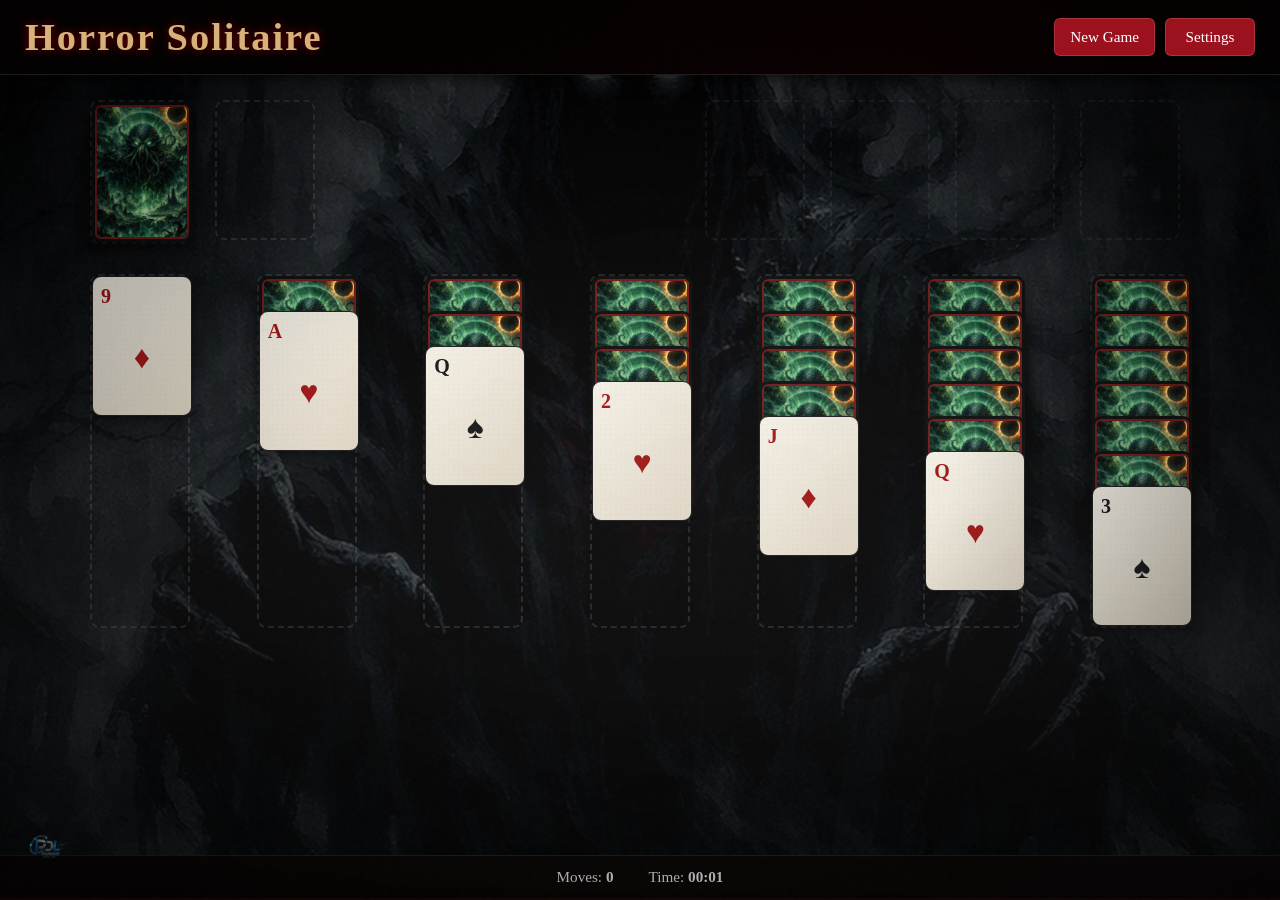
<file: index.html>
<!DOCTYPE html>
<html lang="en">

<head>
    <meta charset="UTF-8">

    <meta name="viewport"
          content="width=device-width, initial-scale=1.0">

    <meta name="theme-color"
          content="#170707">

    <meta name="description"
          content="A dark and atmospheric horror-themed Solitaire game.">

    <title>Horror Solitaire</title>


    <!-- Main stylesheet -->
    <link rel="stylesheet" href="style.css">

    <!-- Additional stylesheets -->
    <link rel="stylesheet" href="css/animations.css">
    <link rel="stylesheet" href="css/cards.css">
    <link rel="stylesheet" href="css/menus.css">
    <link rel="stylesheet" href="css/themes.css">


    <!-- PWA manifest -->
    <link rel="manifest" href="manifest.json">

    <!-- Icons -->
    <link rel="icon" href="assets/icons/icon-192.png">
    <link rel="apple-touch-icon" href="assets/icons/icon-512.png">

</head>


<body data-theme="bloodmoon" data-cardback="cardback-3">


    <!-- ======================================
         HEADER
         ====================================== -->

    <header class="game-header">

        <h1>Horror Solitaire</h1>

        <div class="game-controls">

            <button id="new-game">
                New Game
            </button>

            <button id="settings">
                Settings
            </button>

        </div>

    </header>


    <!-- ======================================
         GAME BOARD
         ====================================== -->

    <main id="game-board">


        <!-- ==================================
             STOCK / WASTE / FOUNDATIONS
             ================================== -->

        <section class="top-row">


            <!-- Stock -->

            <div id="stock"
                 class="card-pile"
                 aria-label="Stock pile">
            </div>


            <!-- Waste -->

            <div id="waste"
                 class="card-pile"
                 aria-label="Waste pile">
            </div>


            <!-- Space between waste and foundations -->

            <div class="spacer"></div>


            <!-- Foundations -->

            <div id="foundation-1"
                 class="card-pile"
                 aria-label="Foundation pile 1">
            </div>

            <div id="foundation-2"
                 class="card-pile"
                 aria-label="Foundation pile 2">
            </div>

            <div id="foundation-3"
                 class="card-pile"
                 aria-label="Foundation pile 3">
            </div>

            <div id="foundation-4"
                 class="card-pile"
                 aria-label="Foundation pile 4">
            </div>

        </section>


        <!-- ==================================
             TABLEAU
             ================================== -->

        <section id="tableau"
                 aria-label="Solitaire tableau">


            <div id="tableau-1"
                 class="tableau-pile">
            </div>

            <div id="tableau-2"
                 class="tableau-pile">
            </div>

            <div id="tableau-3"
                 class="tableau-pile">
            </div>

            <div id="tableau-4"
                 class="tableau-pile">
            </div>

            <div id="tableau-5"
                 class="tableau-pile">
            </div>

            <div id="tableau-6"
                 class="tableau-pile">
            </div>

            <div id="tableau-7"
                 class="tableau-pile">
            </div>

        </section>

    </main>


    <!-- ======================================
         FOOTER / GAME INFORMATION
         ====================================== -->

    <footer class="game-footer">

        <span>
            Moves:
            <strong id="moves">0</strong>
        </span>

        <span>
            Time:
            <strong id="timer">00:00</strong>
        </span>

    </footer>


    <!-- ======================================
         BRAND WATERMARK
         ====================================== -->

    <img id="brand-watermark"
         src="assets/branding/pdl-watermark.png"
         alt=""
         aria-hidden="true">


    <!-- Background ambience (starts off; enabled from Settings) -->
    <audio id="bg-music"
           src="assets/audio/ambience.mp3"
           loop
           preload="none">
    </audio>


    <!-- ======================================
         DRIFTING FOG (purely decorative, CSS-driven)
         ====================================== -->

    <div class="fog-layer" aria-hidden="true"></div>
    <div class="fog-layer fog-layer-2" aria-hidden="true"></div>


    <!-- ======================================
         JUMP SCARE OVERLAY
         ====================================== -->

    <div id="jumpscare-overlay" aria-hidden="true">
        <img src="assets/backgrounds/board-1280.jpg" alt="">
    </div>


    <!-- ======================================
         SETTINGS DIALOG
         ====================================== -->

    <dialog id="settings-dialog">

        <h2>Game Settings</h2>


        <label for="theme">
            Horror Theme
        </label>


        <select id="theme">

            <option value="graveyard">
                Graveyard
            </option>

            <option value="haunted">
                Haunted Mansion
            </option>

            <option value="bloodmoon"
                    selected>
                Blood Moon
            </option>

        </select>


        <label for="cardback">
            Card Back Design
        </label>


        <select id="cardback">

            <option value="cardback-1">
                Alley Wraith
            </option>

            <option value="cardback-2">
                Horned Reaper
            </option>

            <option value="cardback-3"
                    selected>
                Cosmic Old One
            </option>

        </select>


        <label for="music-toggle">
            Background Music
        </label>


        <select id="music-toggle">

            <option value="off"
                    selected>
                Off
            </option>

            <option value="on">
                On
            </option>

        </select>


        <label for="jumpscare-toggle">
            Jump Scares
        </label>


        <select id="jumpscare-toggle">

            <option value="on"
                    selected>
                On
            </option>

            <option value="off">
                Off
            </option>

        </select>


        <button id="close-settings">
            Close
        </button>

    </dialog>


    <!-- ======================================
         JAVASCRIPT
         ====================================== -->

    <script src="app.js"></script>


</body>

</html>
</file>
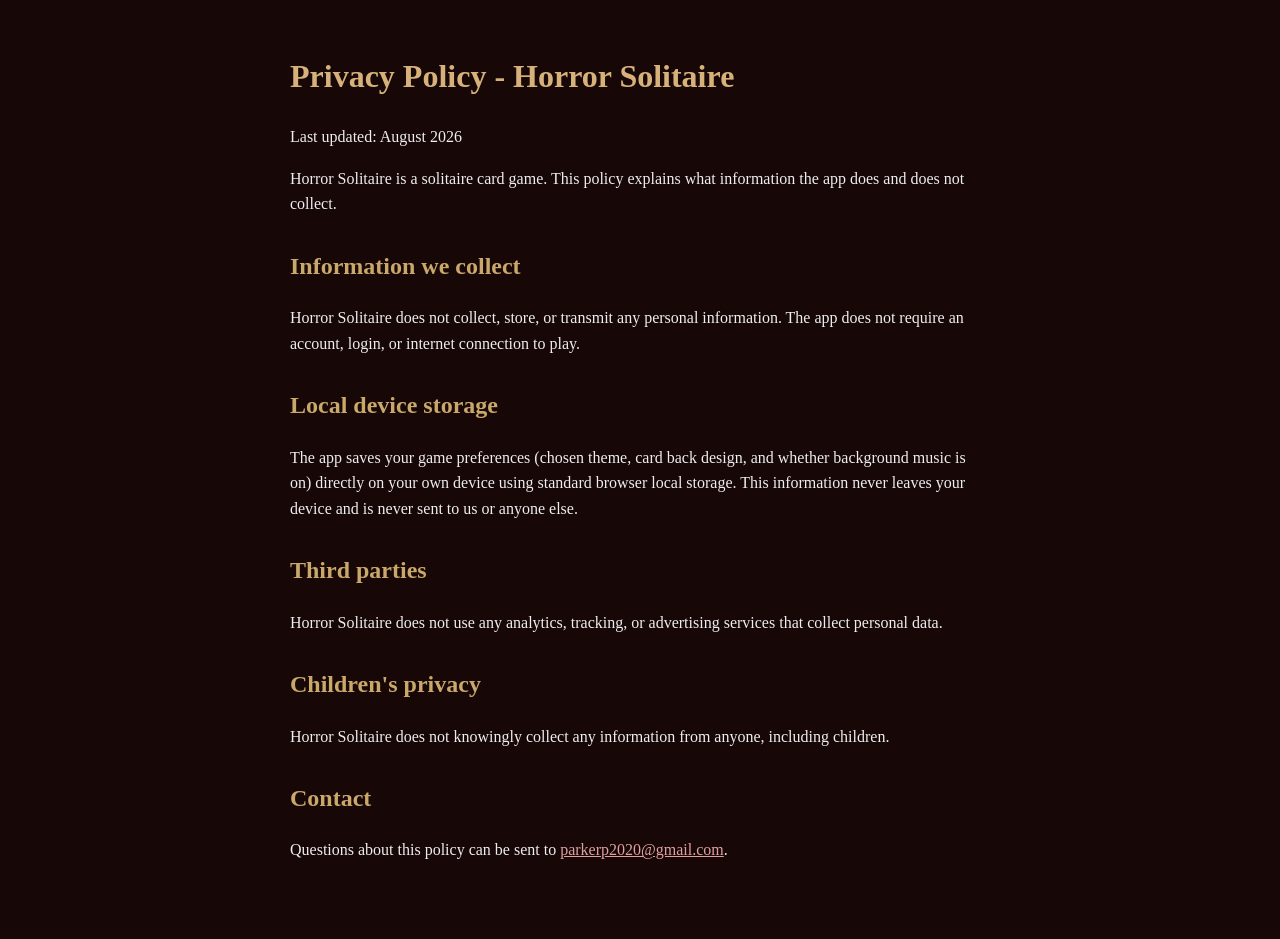
<file: privacy.html>
<!DOCTYPE html>
<html lang="en">
<head>
<meta charset="UTF-8">
<meta name="viewport" content="width=device-width, initial-scale=1.0">
<title>Privacy Policy - Horror Solitaire</title>
<style>
  body {
    font-family: Georgia, "Times New Roman", serif;
    background: #170707;
    color: #eee;
    max-width: 700px;
    margin: 0 auto;
    padding: 30px 20px 60px;
    line-height: 1.6;
  }
  h1 { color: #d6b27a; }
  h2 { color: #c9a86a; margin-top: 30px; }
  a { color: #e0a0a0; }
</style>
</head>
<body>

<h1>Privacy Policy - Horror Solitaire</h1>
<p>Last updated: August 2026</p>

<p>Horror Solitaire is a solitaire card game. This policy explains what
information the app does and does not collect.</p>

<h2>Information we collect</h2>
<p>Horror Solitaire does not collect, store, or transmit any personal
information. The app does not require an account, login, or internet
connection to play.</p>

<h2>Local device storage</h2>
<p>The app saves your game preferences (chosen theme, card back design,
and whether background music is on) directly on your own device using
standard browser local storage. This information never leaves your
device and is never sent to us or anyone else.</p>

<h2>Third parties</h2>
<p>Horror Solitaire does not use any analytics, tracking, or advertising
services that collect personal data.</p>

<h2>Children's privacy</h2>
<p>Horror Solitaire does not knowingly collect any information from
anyone, including children.</p>

<h2>Contact</h2>
<p>Questions about this policy can be sent to
<a href="mailto:parkerp2020@gmail.com">parkerp2020@gmail.com</a>.</p>

</body>
</html>
</file>
<file: style.css>
* {
    box-sizing: border-box;
    margin: 0;
    padding: 0;
}

:root {
    --table-color: #151515;
    --card-color: #f1eadc;
    --card-shadow: 0 8px 18px rgba(0, 0, 0, 0.6);
    --accent-color: #8b0000;
    --text-color: #eee;
}

html,
body {
    width: 100%;
    min-height: 100%;
}

body {
    font-family: Georgia, "Times New Roman", serif;
    background: var(--table-color);
    color: var(--text-color);
    overflow-x: hidden;
    transition:
        background 0.5s ease,
        color 0.5s ease;
}


/* ==========================================
   HORROR THEMES
   ========================================== */

body[data-theme="graveyard"] {
    --table-color: #101512;
    --accent-color: #566b52;
}

body[data-theme="haunted"] {
    --table-color: #171218;
    --accent-color: #6d3b6d;
}

body[data-theme="bloodmoon"] {
    --table-color: #170707;
    --accent-color: #9b111e;
}


/* ==========================================
   HEADER
   ========================================== */

.game-header {
    width: 100%;
    padding: 15px 25px;

    display: flex;
    justify-content: space-between;
    align-items: center;

    background: rgba(0, 0, 0, 0.75);

    border-bottom: 1px solid
        rgba(255, 255, 255, 0.1);

    box-shadow:
        0 4px 15px rgba(0, 0, 0, 0.7);
}

.game-header h1 {
    font-size: clamp(1.4rem, 3vw, 2.4rem);
    letter-spacing: 2px;
    text-shadow:
        0 2px 5px #000;
}

.game-controls {
    display: flex;
    gap: 10px;
}


/* ==========================================
   BUTTONS
   ========================================== */

button {
    border: 1px solid
        rgba(255, 255, 255, 0.15);

    border-radius: 6px;

    padding: 9px 15px;

    background: var(--accent-color);

    color: white;

    font-family: inherit;
    font-size: 0.95rem;

    cursor: pointer;

    transition:
        transform 0.15s ease,
        filter 0.15s ease;
}

button:hover {
    filter: brightness(1.25);
}

button:active {
    transform: scale(0.95);
}


/* ==========================================
   GAME BOARD
   ========================================== */

#game-board {
    width: 100%;
    min-height: calc(100vh - 120px);

    padding: 25px;

    background:
        radial-gradient(
            circle at center,
            rgba(255, 255, 255, 0.025),
            transparent 60%
        );

    position: relative;
}


/* ==========================================
   TOP ROW
   ========================================== */

.top-row {
    display: grid;

    grid-template-columns:
        repeat(2, minmax(80px, 110px))
        1fr
        repeat(4, minmax(80px, 110px));

    gap: 15px;

    align-items: start;

    max-width: 1100px;

    margin: 0 auto 30px;
}

.spacer {
    min-width: 20px;
}


/* ==========================================
   CARD PILES
   ========================================== */

.card-pile,
.tableau-pile {
    position: relative;

    width: 100px;
    min-height: 140px;

    border-radius: 9px;

    border: 2px dashed
        rgba(255, 255, 255, 0.12);

    background:
        rgba(0, 0, 0, 0.12);
}

.card-pile.empty {
    opacity: 0.5;
}


/* ==========================================
   TABLEAU
   ========================================== */

#tableau {
    width: 100%;

    max-width: 1100px;

    margin: 0 auto;

    display: grid;

    grid-template-columns:
        repeat(7, minmax(70px, 100px));

    justify-content: space-between;

    gap: 12px;
}

.tableau-pile {
    min-height: 350px;
}


/* ==========================================
   CARDS
   ========================================== */

.card {
    position: relative;

    width: 100px;
    height: 140px;

    border-radius: 9px;

    background: var(--card-color);

    color: #111;

    border: 1px solid #222;

    box-shadow: var(--card-shadow);

    user-select: none;

    cursor: pointer;

    display: flex;

    flex-direction: column;

    justify-content: space-between;

    padding: 8px;

    font-family:
        Georgia,
        "Times New Roman",
        serif;

    transition:
        transform 0.15s ease,
        box-shadow 0.15s ease;
}

.card:hover {
    transform: translateY(-3px);

    box-shadow:
        0 12px 25px
        rgba(0, 0, 0, 0.75);
}


/* ==========================================
   CARD RANK
   ========================================== */

.card-rank {
    font-size: 1.25rem;

    font-weight: bold;
}

.card-suit {
    font-size: 2rem;

    align-self: center;

    margin-top: auto;
    margin-bottom: auto;
}


/* ==========================================
   RED SUITS
   ========================================== */

.card.hearts,
.card.diamonds {
    color: #a00000;
}


/* ==========================================
   FACE-DOWN CARD
   ========================================== */

.card.face-down {
    background:
        repeating-linear-gradient(
            45deg,
            #190808,
            #190808 6px,
            #3a0d0d 6px,
            #3a0d0d 12px
        );

    background-size: cover;
    background-position: center;

    border: 3px solid #090909;

    box-shadow:
        inset 0 0 0 2px rgba(255, 255, 255, 0.08),
        0 5px 12px rgba(0, 0, 0, 0.65);

    color: #c9a86a;

    display: flex;

    align-items: center;
    justify-content: center;

    font-size: 2.5rem;

    text-shadow:
        0 2px 5px #000;
}


/* Selectable card-back artwork (Settings → Card Back Design) */

body[data-cardback="cardback-1"] .card.face-down {
    background-image: url("assets/cards/cardback-1.jpg");
    background-size: cover;
    background-position: center;
    background-repeat: no-repeat;
}

body[data-cardback="cardback-2"] .card.face-down {
    background-image: url("assets/cards/cardback-2.jpg");
    background-size: cover;
    background-position: center;
    background-repeat: no-repeat;
}

body[data-cardback="cardback-3"] .card.face-down {
    background-image: url("assets/cards/cardback-3.jpg");
    background-size: cover;
    background-position: center;
    background-repeat: no-repeat;
}

/* Hide the plain skull glyph once real artwork is showing */
body[data-cardback] .card.face-down::before {
    display: none;
}


/* ==========================================
   STACKING CARDS
   ========================================== */

.tableau-pile .card {
    margin-bottom: -105px;
}

.tableau-pile .card:last-child {
    margin-bottom: 0;
}


/* ==========================================
   FOOTER
   ========================================== */

.game-footer {
    width: 100%;

    padding: 12px 20px;

    display: flex;

    justify-content: center;

    gap: 35px;

    background:
        rgba(0, 0, 0, 0.8);

    border-top:
        1px solid
        rgba(255, 255, 255, 0.1);

    font-size: 0.95rem;
}


/* ==========================================
   SETTINGS
   ========================================== */

dialog {
    border: 1px solid
        rgba(255, 255, 255, 0.15);

    border-radius: 10px;

    padding: 25px;

    background: #151515;

    color: white;

    box-shadow:
        0 20px 60px
        rgba(0, 0, 0, 0.9);

    margin: auto;

    min-width: 280px;
}

dialog::backdrop {
    background:
        rgba(0, 0, 0, 0.75);
}

dialog h2 {
    margin-bottom: 20px;
}

dialog label {
    display: block;

    margin-bottom: 7px;
}

dialog select {
    width: 100%;

    padding: 9px;

    margin-bottom: 20px;

    background: #222;

    color: white;

    border: 1px solid #555;

    border-radius: 5px;
}


/* ==========================================
   BRAND WATERMARK
   ========================================== */

#brand-watermark {
    position: fixed;
    left: 14px;
    bottom: 14px;

    width: 70px;
    height: auto;

    pointer-events: none;
    user-select: none;

    z-index: 7;

    opacity: 0.8;
}

@media (max-width: 700px) {
    #brand-watermark {
        width: 46px;
        left: 8px;
        bottom: 8px;
    }
}


/* ==========================================
   DRIFTING FOG
   ========================================== */

.fog-layer {
    position: fixed;
    top: 0;
    left: -20%;

    width: 140%;
    height: 100%;

    pointer-events: none;
    user-select: none;

    z-index: 4;

    background-image:
        radial-gradient(
            ellipse at 20% 60%,
            rgba(255, 255, 255, 0.06),
            transparent 60%
        ),
        radial-gradient(
            ellipse at 55% 35%,
            rgba(255, 255, 255, 0.045),
            transparent 55%
        ),
        radial-gradient(
            ellipse at 85% 70%,
            rgba(255, 255, 255, 0.055),
            transparent 60%
        );

    filter: blur(6px);
    opacity: 0.55;

    animation: fog-drift 55s ease-in-out infinite;
}

.fog-layer-2 {
    top: 12%;
    height: 90%;

    opacity: 0.32;

    animation-duration: 85s;
    animation-direction: reverse;
}

@keyframes fog-drift {
    0% {
        transform: translateX(-8%);
    }
    50% {
        transform: translateX(8%);
    }
    100% {
        transform: translateX(-8%);
    }
}


/* ==========================================
   JUMP SCARE OVERLAY
   ========================================== */

#jumpscare-overlay {
    position: fixed;
    inset: 0;

    z-index: 50;

    display: flex;
    align-items: center;
    justify-content: center;

    background: #000;

    opacity: 0;
    pointer-events: none;
}

#jumpscare-overlay img {
    width: 100%;
    height: 100%;

    object-fit: cover;

    filter:
        brightness(1.3)
        contrast(1.25)
        saturate(1.15);
}

#jumpscare-overlay.active {
    animation: jumpscare-flash 0.55s steps(1) forwards;
}

@keyframes jumpscare-flash {
    0% {
        opacity: 0;
    }
    8% {
        opacity: 1;
    }
    75% {
        opacity: 1;
    }
    100% {
        opacity: 0;
    }
}


/* ==========================================
   MOBILE
   ========================================== */

@media (max-width: 700px) {

    .game-header {
        padding: 12px;

        flex-direction: column;

        gap: 10px;

        text-align: center;
    }

    #game-board {
        padding: 12px;
    }

    .top-row {
        grid-template-columns:
            repeat(2, 1fr);

        gap: 10px;

        margin-bottom: 20px;
    }

    .spacer {
        display: none;
    }

    .card-pile,
    .tableau-pile {
        width: 70px;
        min-height: 98px;
    }

    .card {
        width: 70px;
        height: 98px;

        padding: 5px;

        border-radius: 6px;
    }

    .card-rank {
        font-size: 0.9rem;
    }

    .card-suit {
        font-size: 1.4rem;
    }

    .card.face-down {
        font-size: 1.6rem;
    }

    #tableau {
        grid-template-columns:
            repeat(7, 1fr);

        gap: 4px;
    }

    .tableau-pile {
        min-height: 250px;
    }

    .tableau-pile .card {
        margin-bottom: -72px;
    }

    .game-footer {
        gap: 20px;

        font-size: 0.8rem;
    }
}


/* ==========================================
   SMALL PHONES
   ========================================== */

@media (max-width: 400px) {

    #game-board {
        padding: 7px;
    }

    #tableau {
        gap: 2px;
    }

    .card-pile,
    .tableau-pile {
        width: 62px;
    }

    .card {
        width: 62px;
        height: 88px;
    }

    .tableau-pile .card {
        margin-bottom: -64px;
    }

}
</file>
<file: css/animations.css>
/* ==========================================
   HORROR SOLITAIRE - ANIMATIONS
   ========================================== */

@keyframes cardDeal {
    from {
        opacity: 0;
        transform: translateY(-30px) scale(0.95);
    }

    to {
        opacity: 1;
        transform: translateY(0) scale(1);
    }
}

@keyframes cardFlip {
    0% {
        transform: rotateY(0deg);
    }

    50% {
        transform: rotateY(90deg);
    }

    100% {
        transform: rotateY(0deg);
    }
}

@keyframes cardMove {
    from {
        opacity: 0.6;
        transform: scale(1.05);
    }

    to {
        opacity: 1;
        transform: scale(1);
    }
}

@keyframes fadeIn {
    from {
        opacity: 0;
    }

    to {
        opacity: 1;
    }
}

@keyframes fog {
    0% {
        transform: translateX(-5%);
        opacity: 0.15;
    }

    50% {
        transform: translateX(5%);
        opacity: 0.3;
    }

    100% {
        transform: translateX(-5%);
        opacity: 0.15;
    }
}

@keyframes candleFlicker {
    0%, 100% {
        opacity: 0.8;
    }

    50% {
        opacity: 1;
    }
}

@keyframes lightning {
    0%, 92%, 100% {
        opacity: 0;
    }

    93% {
        opacity: 0.5;
    }

    94% {
        opacity: 0;
    }

    96% {
        opacity: 0.3;
    }
}


/* Animation classes */

.card.dealing {
    animation: cardDeal 0.35s ease-out;
}

.card.flipping {
    animation: cardFlip 0.4s ease-in-out;
}

.card.moving {
    animation: cardMove 0.2s ease-out;
}

.fade-in {
    animation: fadeIn 0.5s ease-out;
}

.fog-layer {
    animation: fog 12s ease-in-out infinite;
}

.candle-light {
    animation: candleFlicker 2s ease-in-out infinite;
}

.lightning-effect {
    animation: lightning 8s infinite;
}
</file>
<file: css/cards.css>
/* ==========================================
   HORROR SOLITAIRE - CARDS
   ========================================== */

.card {
    position: relative;
    overflow: hidden;

    background:
        linear-gradient(
            135deg,
            #f5f0e6,
            #ddd4c2
        );

    border: 1px solid #181818;

    box-shadow:
        0 5px 12px rgba(0, 0, 0, 0.65);

    transition:
        transform 0.15s ease,
        box-shadow 0.15s ease;
}


/* Card texture */

.card::after {
    content: "";

    position: absolute;
    inset: 0;

    pointer-events: none;

    background:
        radial-gradient(
            circle,
            rgba(0, 0, 0, 0.05) 1px,
            transparent 1px
        );

    background-size: 5px 5px;

    opacity: 0.4;
}


/* Face-down horror card */

.card.face-down {
    background:
        linear-gradient(
            135deg,
            #120303,
            #4a0b0b
        );

    border: 3px solid #090909;

    box-shadow:
        inset 0 0 0 2px #6f1515,
        0 7px 15px rgba(0, 0, 0, 0.8);
}


/* Decorative border */

.card.face-down::before {
    content: "☠";

    position: absolute;

    inset: 6px;

    display: flex;

    align-items: center;
    justify-content: center;

    border: 1px solid rgba(180, 120, 70, 0.5);

    color: #c59b62;

    font-size: 2rem;
}


/* Remove placeholder symbol */

.card.face-down {
    font-size: 0;
}


/* Red suits */

.card.hearts,
.card.diamonds {
    color: #9d1010;
}


/* Black suits */

.card.clubs,
.card.spades {
    color: #111;
}


/* Card selection */

.card.selected {
    transform: translateY(-8px);

    box-shadow:
        0 0 0 3px #b38b4d,
        0 12px 25px rgba(0, 0, 0, 0.8);
}


/* Card being dragged */

.card.dragging {
    opacity: 0.7;

    transform:
        rotate(3deg)
        scale(1.05);

    z-index: 1000;
}


/* Empty pile */

.card-pile.empty::before,
.tableau-pile:empty::before {
    content: "♠";

    position: absolute;

    inset: 0;

    display: flex;

    align-items: center;
    justify-content: center;

    color: rgba(255, 255, 255, 0.08);

    font-size: 2rem;
}
</file>
<file: css/menus.css>
/* ==========================================
   HORROR SOLITAIRE - MENUS
   ========================================== */

.game-header {
    position: relative;
    z-index: 20;
}

.game-controls button {
    min-width: 90px;
}


/* Settings window */

dialog {
    z-index: 100;

    border: 1px solid #5a1818;

    background:
        linear-gradient(
            145deg,
            #191919,
            #080808
        );

    color: #eee;
}

dialog h2 {
    font-size: 1.5rem;

    letter-spacing: 1px;

    text-shadow:
        0 2px 5px #000;
}


/* Select menu */

dialog select {
    appearance: none;

    cursor: pointer;

    background:
        #111
        url("data:image/svg+xml,%3Csvg xmlns='http://www.w3.org/2000/svg' width='12' height='8'%3E%3Cpath d='M1 1l5 5 5-5' fill='none' stroke='%23aaa' stroke-width='2'/%3E%3C/svg%3E")
        no-repeat right 12px center;

    padding-right: 35px;
}


/* Menu buttons */

dialog button {
    margin-top: 5px;
}


/* Mobile menu */

@media (max-width: 700px) {

    .game-controls {
        width: 100%;

        justify-content: center;
    }

    .game-controls button {
        flex: 1;

        max-width: 150px;
    }

    dialog {
        width: calc(100% - 30px);

        min-width: 0;
    }
}
</file>
<file: css/themes.css>
/* ==========================================
   HORROR SOLITAIRE - THEMES
   ========================================== */


/* ==========================================
   GRAVEYARD
   ========================================== */

body[data-theme="graveyard"] {
    --table-color: #0d1510;
    --accent-color: #536b50;

    background:
        radial-gradient(
            circle at 50% 20%,
            rgba(100, 130, 100, 0.12),
            transparent 45%
        ),
        #0d1510;
}


/* ==========================================
   HAUNTED MANSION
   ========================================== */

body[data-theme="haunted"] {
    --table-color: #171018;
    --accent-color: #70416e;

    background:
        radial-gradient(
            circle at 50% 20%,
            rgba(120, 70, 130, 0.12),
            transparent 45%
        ),
        #171018;
}


/* ==========================================
   BLOOD MOON
   ========================================== */

body[data-theme="bloodmoon"] {
    --table-color: #190606;
    --accent-color: #9b111e;

    background:
        radial-gradient(
            circle at 70% 10%,
            rgba(150, 10, 10, 0.25),
            transparent 35%
        ),
        #190606;
}


/* ==========================================
   GAME BOARD ARTWORK
   (hooded reaper, with the pentagram/skeleton
   icon faded into its center)
   ========================================== */

#game-board {
    background-image:
        radial-gradient(
            circle at center,
            rgba(0, 0, 0, 0.15),
            rgba(0, 0, 0, 0.55) 75%
        ),
        url("../assets/backgrounds/board-1280.jpg");

    background-size: cover;
    background-position: center top;
    background-repeat: no-repeat;
    background-attachment: fixed;
}

@media (max-width: 700px) {
    #game-board {
        background-attachment: scroll;
    }
}


/* ==========================================
   GENERAL HORROR EFFECT
   ========================================== */

body::before {
    content: "";

    position: fixed;

    inset: 0;

    pointer-events: none;

    z-index: 5;

    background:
        radial-gradient(
            ellipse at center,
            transparent 35%,
            rgba(0, 0, 0, 0.55) 100%
        );
}


/* Subtle film grain */

body::after {
    content: "";

    position: fixed;

    inset: 0;

    pointer-events: none;

    z-index: 6;

    opacity: 0.035;

    background-image:
        url("data:image/svg+xml,%3Csvg viewBox='0 0 180 180' xmlns='http://www.w3.org/2000/svg'%3E%3Cfilter id='n'%3E%3CfeTurbulence type='fractalNoise' baseFrequency='.9' numOctaves='4' stitchTiles='stitch'/%3E%3C/filter%3E%3Crect width='100%25' height='100%25' filter='url(%23n)' opacity='.5'/%3E%3C/svg%3E");
}


/* Blood Moon accent */

body[data-theme="bloodmoon"] .game-header h1 {
    color: #d6b27a;

    text-shadow:
        0 0 10px rgba(150, 0, 0, 0.8);
}


/* Haunted Mansion accent */

body[data-theme="haunted"] .game-header h1 {
    color: #c6a6c8;
}


/* Graveyard accent */

body[data-theme="graveyard"] .game-header h1 {
    color: #a9bba5;
}
</file>
